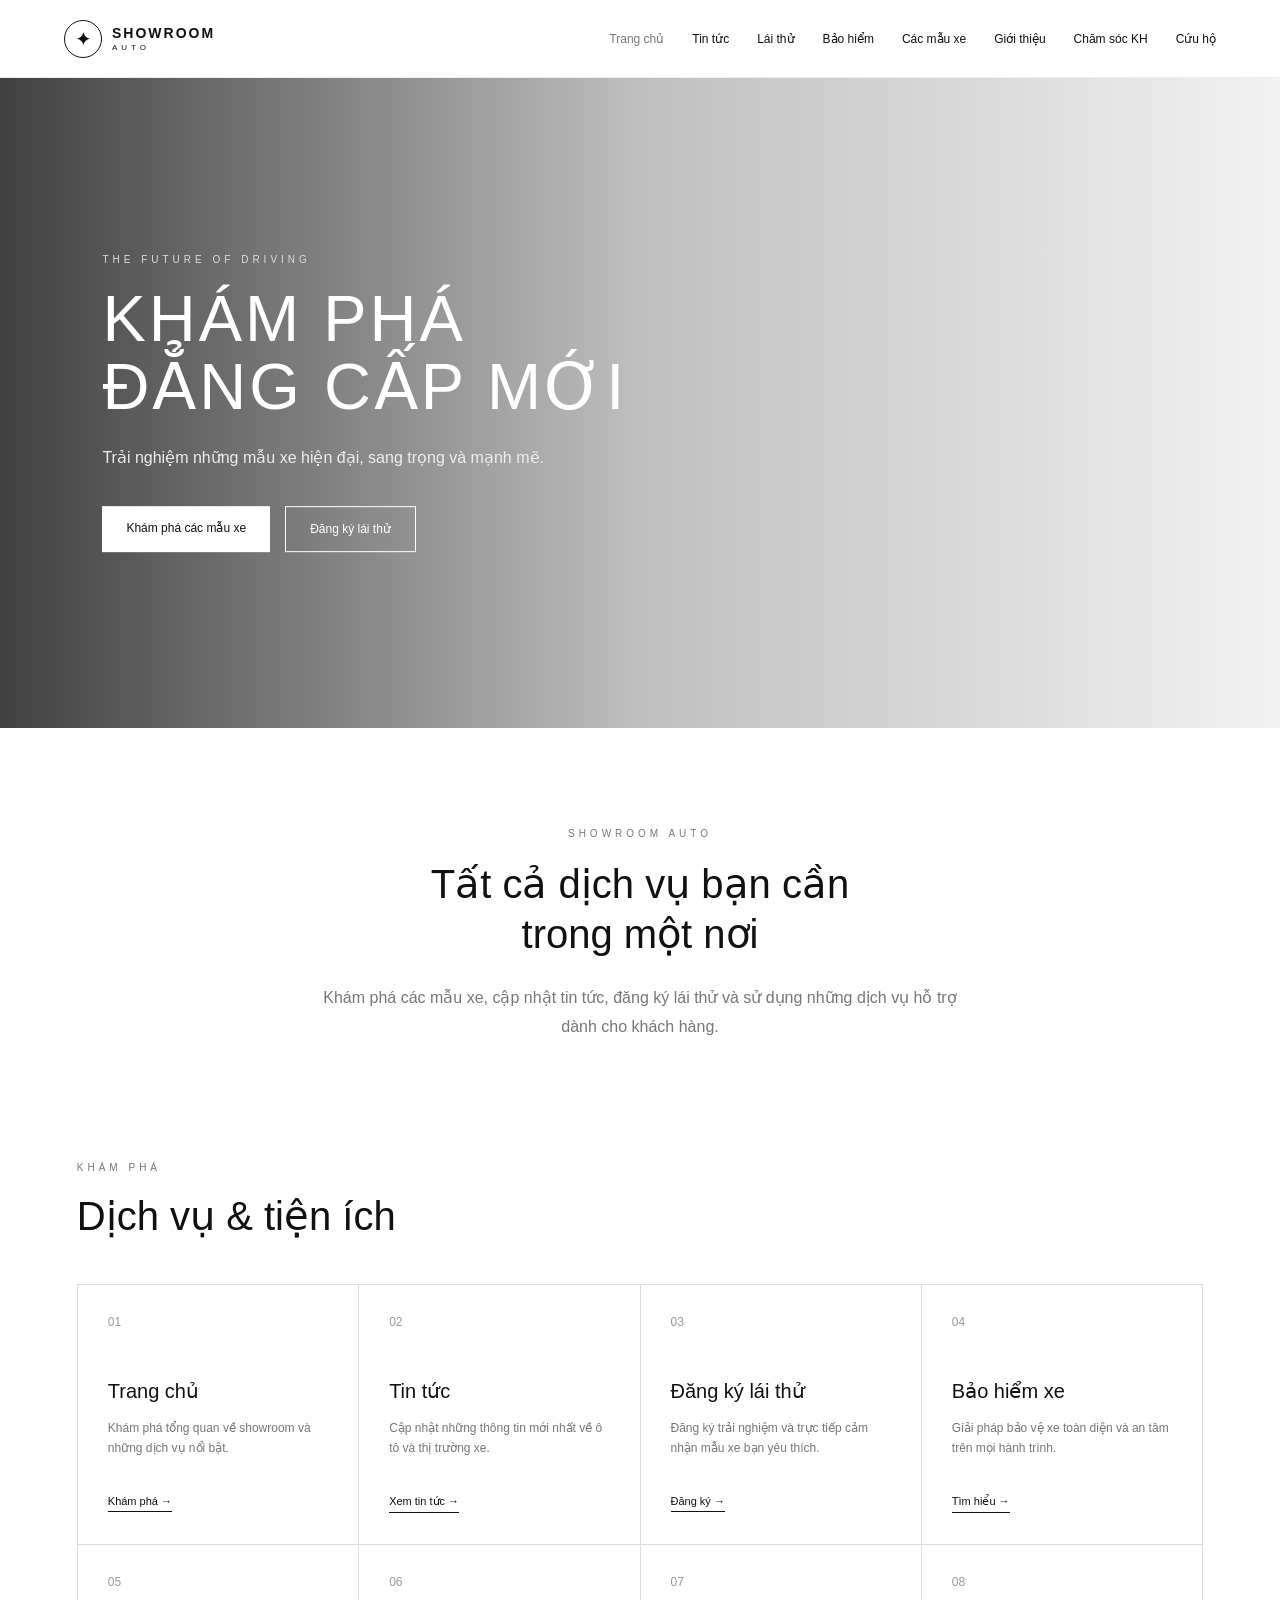
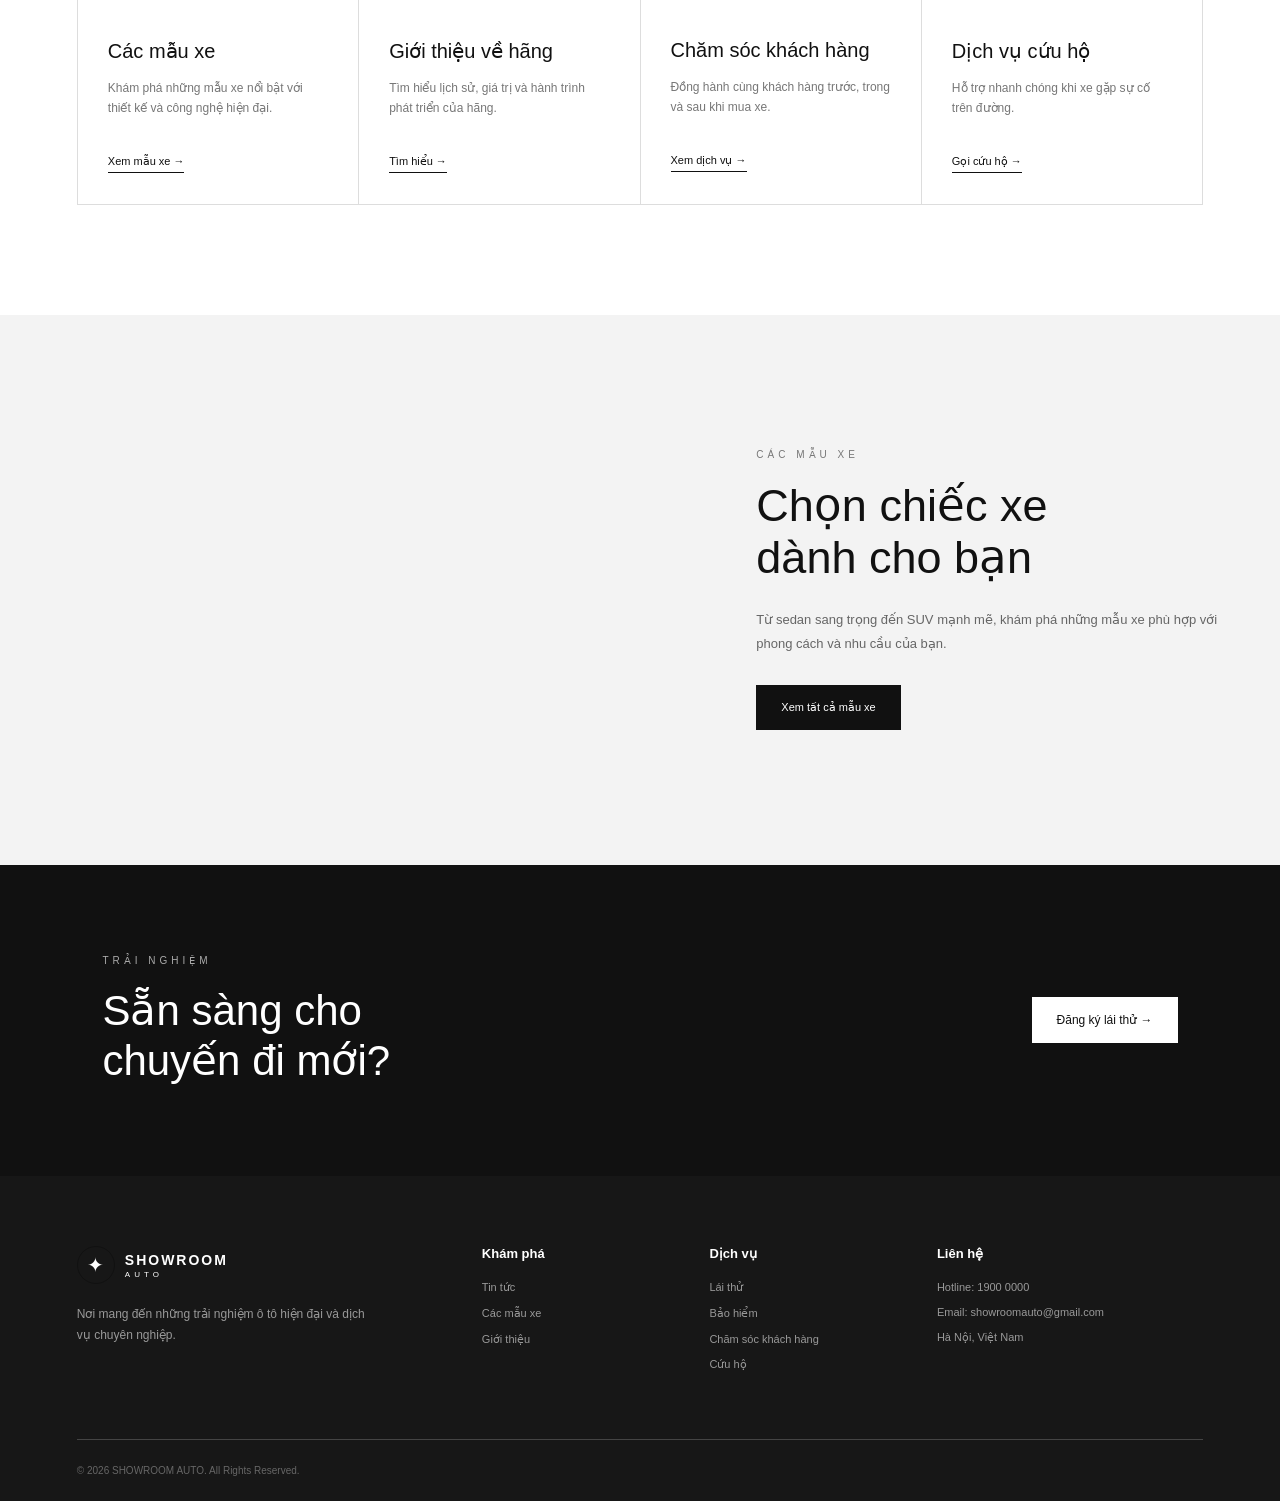
<file: index.html>
<!DOCTYPE html>
<html lang="vi">
<head>
    <meta charset="UTF-8">
    <meta name="viewport" content="width=device-width, initial-scale=1.0">

    <title>Showroom Ô Tô</title>

    <link rel="stylesheet" href="style.css">
</head>

<body>

    <!-- THANH MENU -->
    <header class="header">

        <div class="logo">
            <div class="logo-icon">✦</div>

            <div>
                <strong>SHOWROOM</strong>
                <span>AUTO</span>
            </div>
        </div>

        <nav class="menu">

            <!-- TRANG CHỦ -->
            <a href="trangchu.html" class="active">
                Trang chủ
            </a>

            <!-- TIN TỨC -->
            <a href="tintuc/tin-tuc.html">
                Tin tức
            </a>

            <!-- LÁI THỬ -->
            <a href="datlich/index.html">
                Lái thử
            </a>

            <!-- BẢO HIỂM -->
            <a href="Baohiemxe/baohiemxe.html">
                Bảo hiểm
            </a>

            <!-- CÁC MẪU XE -->
            <a href="Mẫu xe/index.html">
                Các mẫu xe
            </a>

            <!-- GIỚI THIỆU -->
            <a href="mercedes-web/index.html">
                Giới thiệu
            </a>

            <!-- CHĂM SÓC KHÁCH HÀNG -->
            <a href="mercedes-cham-soc-khach-hang/index.html">
                Chăm sóc KH
            </a>

            <!-- CỨU HỘ
                 Hiện chưa có file cứu hộ riêng
            -->
            <a href="suachua/index.html">
                Cứu hộ
            </a>

        </nav>

        <div class="menu-icon">
            ☰
        </div>

    </header>


    <!-- BANNER TRANG CHỦ -->
    <section class="hero">

        <div class="hero-content">

            <p class="subtitle">
                THE FUTURE OF DRIVING
            </p>

            <h1>
                KHÁM PHÁ<br>
                ĐẲNG CẤP MỚI
            </h1>

            <p class="hero-text">
                Trải nghiệm những mẫu xe hiện đại,
                sang trọng và mạnh mẽ.
            </p>

            <div class="hero-buttons">

                <!-- XEM MẪU XE -->
                <a href="Mẫu xe/index.html" class="btn-main">
                    Khám phá các mẫu xe
                </a>

                <!-- ĐĂNG KÝ LÁI THỬ -->
                <a href="datlich/index.html" class="btn-outline">
                    Đăng ký lái thử
                </a>

            </div>

        </div>

    </section>


    <!-- GIỚI THIỆU NGẮN -->
    <section class="intro">

        <p class="label">
            SHOWROOM AUTO
        </p>

        <h2>
            Tất cả dịch vụ bạn cần<br>
            trong một nơi
        </h2>

        <p>
            Khám phá các mẫu xe, cập nhật tin tức,
            đăng ký lái thử và sử dụng những dịch vụ
            hỗ trợ dành cho khách hàng.
        </p>

    </section>


    <!-- 8 MỤC CỦA NHÓM -->
    <section class="services">

        <div class="section-title">

            <div>
                <p class="label">
                    KHÁM PHÁ
                </p>

                <h2>
                    Dịch vụ & tiện ích
                </h2>
            </div>

        </div>


        <div class="service-grid">

            <!-- 1. TRANG CHỦ -->
            <a href="trangchu.html" class="service-card">

                <div class="number">
                    01
                </div>

                <div class="service-content">

                    <h3>
                        Trang chủ
                    </h3>

                    <p>
                        Khám phá tổng quan về showroom
                        và những dịch vụ nổi bật.
                    </p>

                    <span>
                        Khám phá →
                    </span>

                </div>

            </a>


            <!-- 2. TIN TỨC -->
            <a href="tintuc/tin-tuc.html" class="service-card">

                <div class="number">
                    02
                </div>

                <div class="service-content">

                    <h3>
                        Tin tức
                    </h3>

                    <p>
                        Cập nhật những thông tin mới nhất
                        về ô tô và thị trường xe.
                    </p>

                    <span>
                        Xem tin tức →
                    </span>

                </div>

            </a>


            <!-- 3. ĐĂNG KÝ LÁI THỬ -->
            <a href="datlich/index.html" class="service-card">

                <div class="number">
                    03
                </div>

                <div class="service-content">

                    <h3>
                        Đăng ký lái thử
                    </h3>

                    <p>
                        Đăng ký trải nghiệm và trực tiếp
                        cảm nhận mẫu xe bạn yêu thích.
                    </p>

                    <span>
                        Đăng ký →
                    </span>

                </div>

            </a>


            <!-- 4. BẢO HIỂM XE -->
            <a href="Baohiemxe/baohiemxe.html" class="service-card">

                <div class="number">
                    04
                </div>

                <div class="service-content">

                    <h3>
                        Bảo hiểm xe
                    </h3>

                    <p>
                        Giải pháp bảo vệ xe toàn diện
                        và an tâm trên mọi hành trình.
                    </p>

                    <span>
                        Tìm hiểu →
                    </span>

                </div>

            </a>


            <!-- 5. CÁC MẪU XE -->
            <a href="Mẫu xe/index.html" class="service-card">

                <div class="number">
                    05
                </div>

                <div class="service-content">

                    <h3>
                        Các mẫu xe
                    </h3>

                    <p>
                        Khám phá những mẫu xe nổi bật
                        với thiết kế và công nghệ hiện đại.
                    </p>

                    <span>
                        Xem mẫu xe →
                    </span>

                </div>

            </a>


            <!-- 6. GIỚI THIỆU -->
            <a href="mercedes-web/index.html" class="service-card">

                <div class="number">
                    06
                </div>

                <div class="service-content">

                    <h3>
                        Giới thiệu về hãng
                    </h3>

                    <p>
                        Tìm hiểu lịch sử, giá trị và
                        hành trình phát triển của hãng.
                    </p>

                    <span>
                        Tìm hiểu →
                    </span>

                </div>

            </a>


            <!-- 7. CHĂM SÓC KHÁCH HÀNG -->
            <a href="mercedes-cham-soc-khach-hang/index.html"
               class="service-card">

                <div class="number">
                    07
                </div>

                <div class="service-content">

                    <h3>
                        Chăm sóc khách hàng
                    </h3>

                    <p>
                        Đồng hành cùng khách hàng
                        trước, trong và sau khi mua xe.
                    </p>

                    <span>
                        Xem dịch vụ →
                    </span>

                </div>

            </a>


            <!-- 8. CỨU HỘ -->
            <a href="suachua/index.html" class="service-card">

                <div class="number">
                    08
                </div>

                <div class="service-content">

                    <h3>
                        Dịch vụ cứu hộ
                    </h3>

                    <p>
                        Hỗ trợ nhanh chóng khi xe gặp
                        sự cố trên đường.
                    </p>

                    <span>
                        Gọi cứu hộ →
                    </span>

                </div>

            </a>

        </div>

    </section>


    <!-- KHU VỰC MẪU XE NỔI BẬT -->
    <section class="featured">

        <div class="featured-image"></div>

        <div class="featured-content">

            <p class="label">
                CÁC MẪU XE
            </p>

            <h2>
                Chọn chiếc xe<br>
                dành cho bạn
            </h2>

            <p>
                Từ sedan sang trọng đến SUV mạnh mẽ,
                khám phá những mẫu xe phù hợp với
                phong cách và nhu cầu của bạn.
            </p>

            <a href="Mẫu xe/index.html" class="dark-btn">
                Xem tất cả mẫu xe
            </a>

        </div>

    </section>


    <!-- KHU VỰC ĐĂNG KÝ -->
    <section class="test-drive">

        <div>

            <p class="label">
                TRẢI NGHIỆM
            </p>

            <h2>
                Sẵn sàng cho<br>
                chuyến đi mới?
            </h2>

        </div>

        <a href="datlich/index.html" class="white-btn">
            Đăng ký lái thử →
        </a>

    </section>


    <!-- FOOTER -->
    <footer>

        <div class="footer-top">

            <div class="footer-brand">

                <div class="logo footer-logo">

                    <div class="logo-icon">
                        ✦
                    </div>

                    <div>
                        <strong>SHOWROOM</strong>
                        <span>AUTO</span>
                    </div>

                </div>

                <p>
                    Nơi mang đến những trải nghiệm
                    ô tô hiện đại và dịch vụ chuyên nghiệp.
                </p>

            </div>


            <!-- FOOTER: KHÁM PHÁ -->
            <div class="footer-column">

                <h4>
                    Khám phá
                </h4>

                <a href="tintuc/tin-tuc.html">
                    Tin tức
                </a>

                <a href="Mẫu xe/index.html">
                    Các mẫu xe
                </a>

                <a href="mercedes-web/index.html">
                    Giới thiệu
                </a>

            </div>


            <!-- FOOTER: DỊCH VỤ -->
            <div class="footer-column">

                <h4>
                    Dịch vụ
                </h4>

                <a href="datlich/index.html">
                    Lái thử
                </a>

                <a href="Baohiemxe/baohiemxe.html">
                    Bảo hiểm
                </a>

                <a href="mercedes-cham-soc-khach-hang/index.html">
                    Chăm sóc khách hàng
                </a>

                <a href="suachua/index.html">
                    Cứu hộ
                </a>

            </div>


            <!-- LIÊN HỆ -->
            <div class="footer-column">

                <h4>
                    Liên hệ
                </h4>

                <p>
                    Hotline: 1900 0000
                </p>

                <p>
                    Email: showroomauto@gmail.com
                </p>

                <p>
                    Hà Nội, Việt Nam
                </p>

            </div>

        </div>


        <div class="copyright">

            © 2026 SHOWROOM AUTO.
            All Rights Reserved.

        </div>

    </footer>

</body>
</html>
</file>
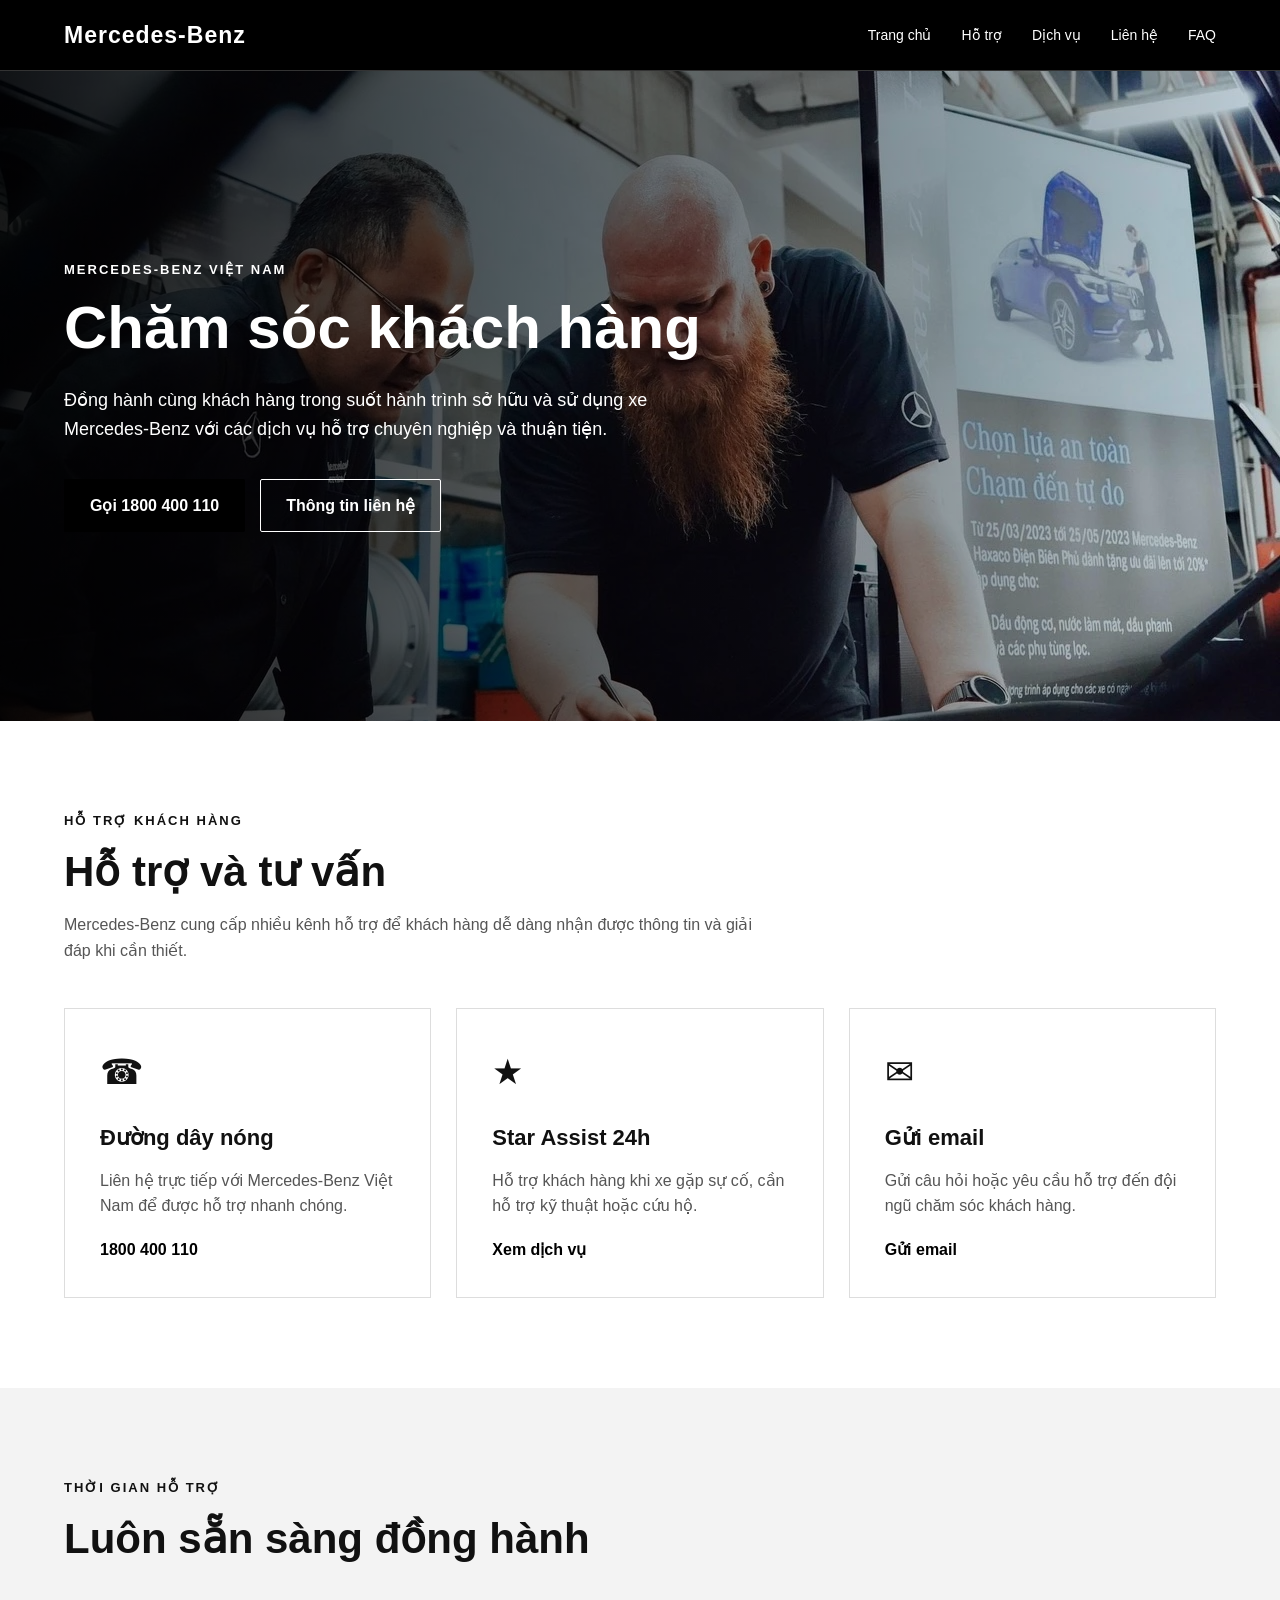
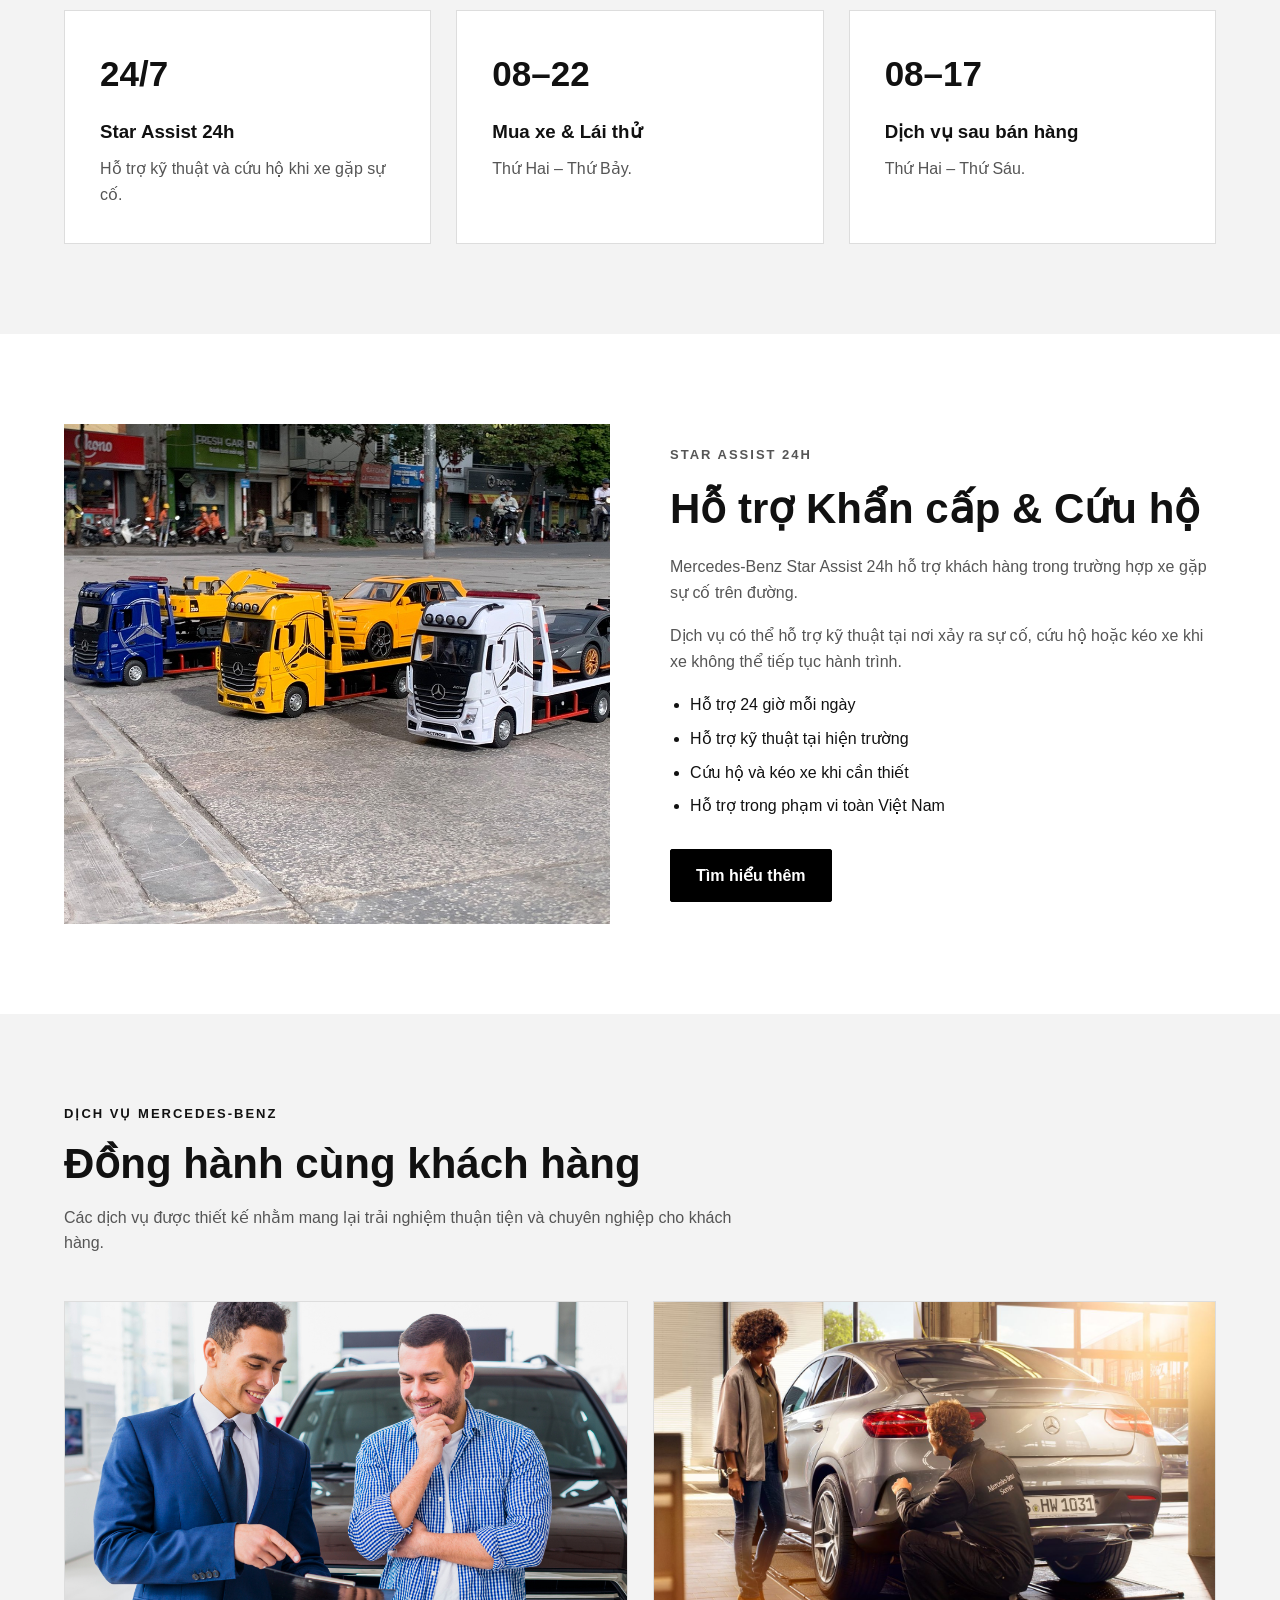
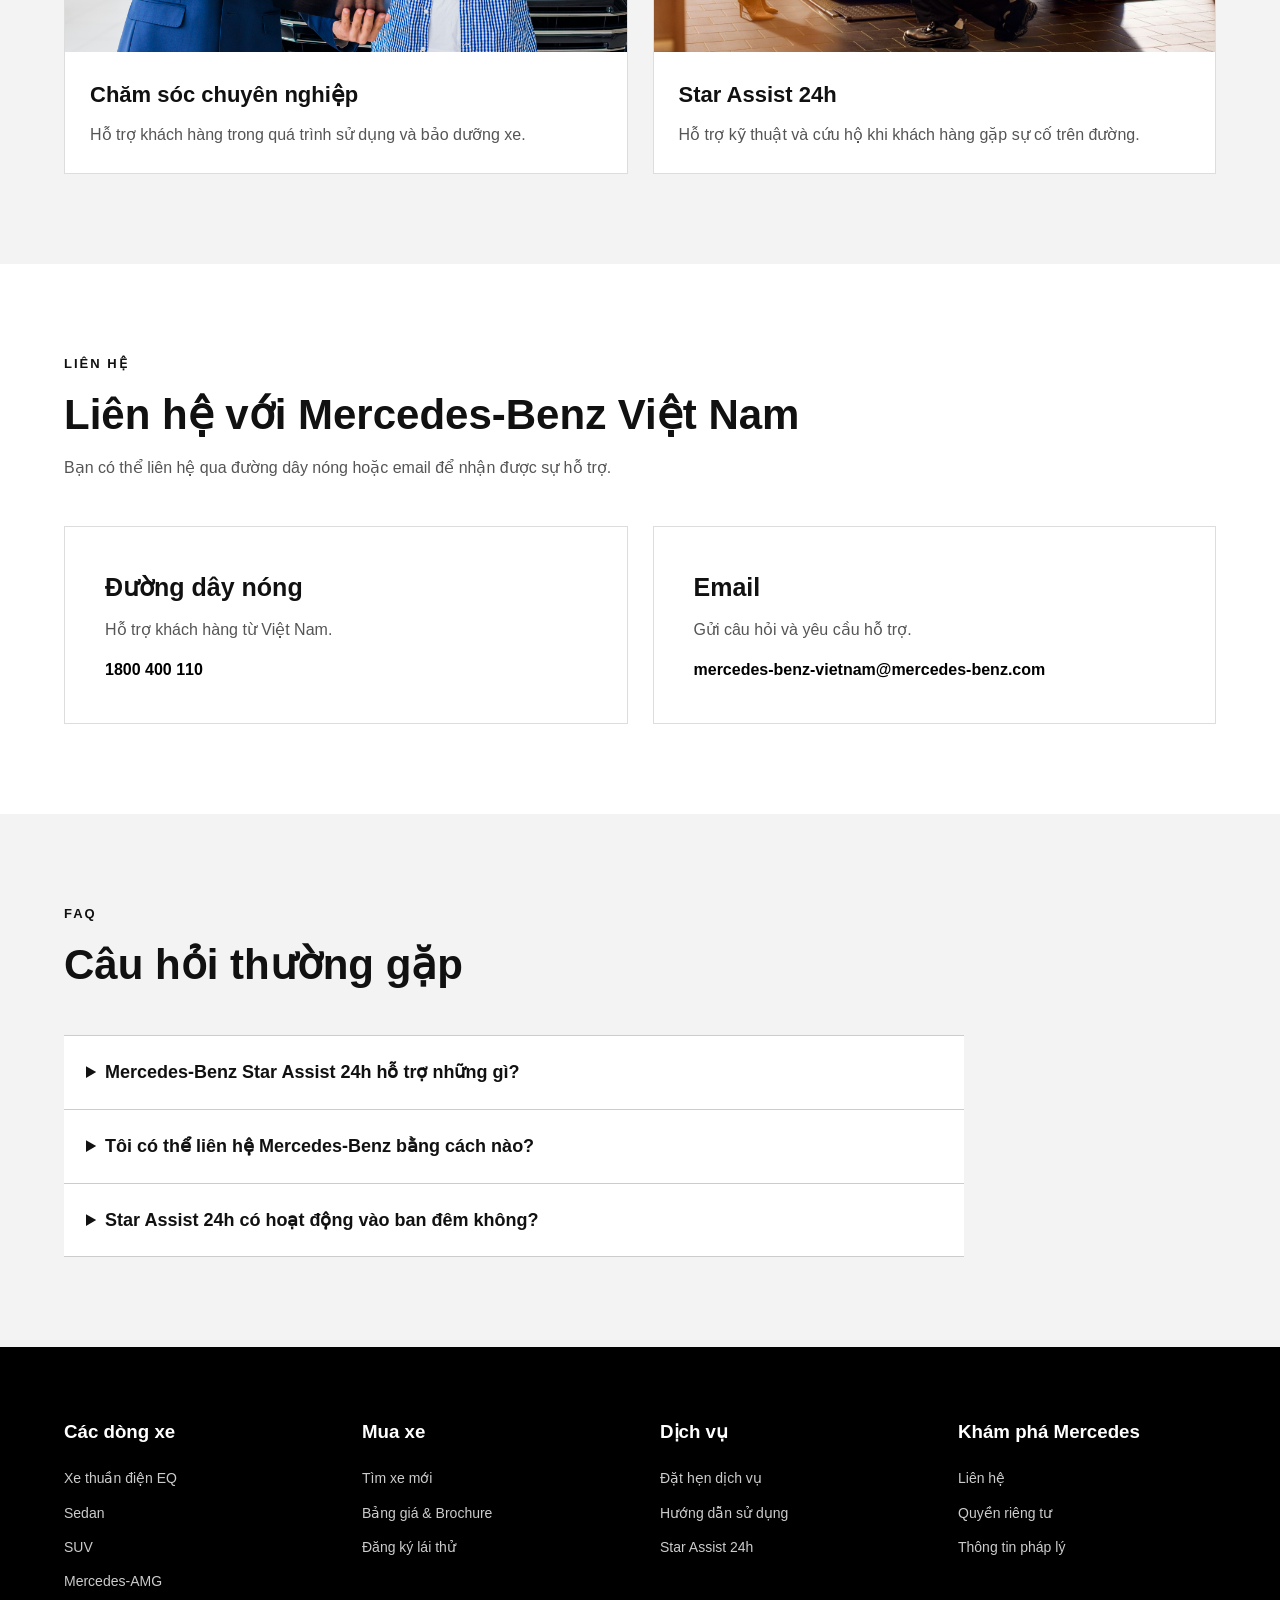
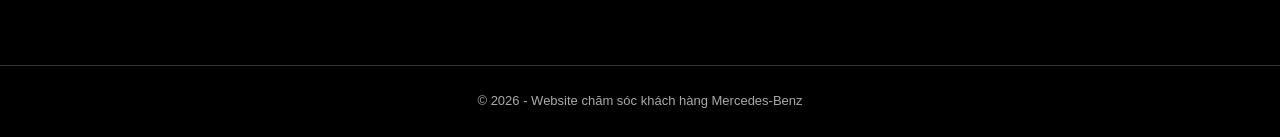
<file: mercedes-cham-soc-khach-hang/index.html>
<!DOCTYPE html>
<html lang="vi">
<head>
    <meta charset="UTF-8">
    <meta name="viewport" content="width=device-width, initial-scale=1.0">
    <title>Chăm sóc khách hàng | Mercedes-Benz Việt Nam</title>
    <link rel="stylesheet" href="style.css">
</head>

<body>

<header class="header">
    <div class="container nav-wrap">

        <a href="#trang-chu" class="brand">
            Mercedes-Benz
        </a>

        <nav class="nav">
            <a href="#trang-chu">Trang chủ</a>
            <a href="#ho-tro">Hỗ trợ</a>
            <a href="#dich-vu">Dịch vụ</a>
            <a href="#lien-he">Liên hệ</a>
            <a href="#faq">FAQ</a>
        </nav>

    </div>
</header>


<main>

<section id="trang-chu" class="hero">

    <div class="hero-overlay"></div>

    <div class="container hero-content">

        <p class="eyebrow">
            MERCEDES-BENZ VIỆT NAM
        </p>

        <h1>
            Chăm sóc khách hàng
        </h1>

        <p class="hero-text">
            Đồng hành cùng khách hàng trong suốt hành trình sở hữu
            và sử dụng xe Mercedes-Benz với các dịch vụ hỗ trợ
            chuyên nghiệp và thuận tiện.
        </p>

        <div class="hero-buttons">

            <a href="tel:1800400110" class="btn btn-primary">
                Gọi 1800 400 110
            </a>

            <a href="#lien-he" class="btn btn-outline">
                Thông tin liên hệ
            </a>

        </div>

    </div>

</section>


<section id="ho-tro" class="section">

    <div class="container">

        <div class="section-title">

            <p class="eyebrow">
                HỖ TRỢ KHÁCH HÀNG
            </p>

            <h2>
                Hỗ trợ và tư vấn
            </h2>

            <p>
                Mercedes-Benz cung cấp nhiều kênh hỗ trợ để khách hàng
                dễ dàng nhận được thông tin và giải đáp khi cần thiết.
            </p>

        </div>


        <div class="support-grid">

            <div class="support-card">

                <div class="support-icon">
                    ☎
                </div>

                <h3>
                    Đường dây nóng
                </h3>

                <p>
                    Liên hệ trực tiếp với Mercedes-Benz Việt Nam
                    để được hỗ trợ nhanh chóng.
                </p>

                <a href="tel:1800400110">
                    1800 400 110
                </a>

            </div>


            <div class="support-card">

                <div class="support-icon">
                    ★
                </div>

                <h3>
                    Star Assist 24h
                </h3>

                <p>
                    Hỗ trợ khách hàng khi xe gặp sự cố,
                    cần hỗ trợ kỹ thuật hoặc cứu hộ.
                </p>

                <a href="#dich-vu">
                    Xem dịch vụ
                </a>

            </div>


            <div class="support-card">

                <div class="support-icon">
                    ✉
                </div>

                <h3>
                    Gửi email
                </h3>

                <p>
                    Gửi câu hỏi hoặc yêu cầu hỗ trợ
                    đến đội ngũ chăm sóc khách hàng.
                </p>

                <a href="mailto:mercedes-benz-vietnam@mercedes-benz.com">
                    Gửi email
                </a>

            </div>

        </div>

    </div>

</section>


<section class="section section-gray">

    <div class="container">

        <div class="section-title">

            <p class="eyebrow">
                THỜI GIAN HỖ TRỢ
            </p>

            <h2>
                Luôn sẵn sàng đồng hành
            </h2>

        </div>


        <div class="schedule">

            <div class="schedule-item">

                <span class="schedule-number">
                    24/7
                </span>

                <h3>
                    Star Assist 24h
                </h3>

                <p>
                    Hỗ trợ kỹ thuật và cứu hộ khi xe gặp sự cố.
                </p>

            </div>


            <div class="schedule-item">

                <span class="schedule-number">
                    08–22
                </span>

                <h3>
                    Mua xe & Lái thử
                </h3>

                <p>
                    Thứ Hai – Thứ Bảy.
                </p>

            </div>


            <div class="schedule-item">

                <span class="schedule-number">
                    08–17
                </span>

                <h3>
                    Dịch vụ sau bán hàng
                </h3>

                <p>
                    Thứ Hai – Thứ Sáu.
                </p>

            </div>

        </div>

    </div>

</section>


<section id="dich-vu" class="section">

    <div class="container service-grid">

        <div class="service-image">

            <img
                src="images/xe-cuu-ho.jpg"
                alt="Mercedes-Benz Star Assist hỗ trợ khách hàng"
            >

        </div>


        <div class="service-content">

            <p class="eyebrow">
                STAR ASSIST 24H
            </p>

            <h2>
                Hỗ trợ Khẩn cấp & Cứu hộ
            </h2>

            <p>
                Mercedes-Benz Star Assist 24h hỗ trợ khách hàng
                trong trường hợp xe gặp sự cố trên đường.
            </p>

            <p>
                Dịch vụ có thể hỗ trợ kỹ thuật tại nơi xảy ra sự cố,
                cứu hộ hoặc kéo xe khi xe không thể tiếp tục hành trình.
            </p>

            <ul>
                <li>Hỗ trợ 24 giờ mỗi ngày</li>
                <li>Hỗ trợ kỹ thuật tại hiện trường</li>
                <li>Cứu hộ và kéo xe khi cần thiết</li>
                <li>Hỗ trợ trong phạm vi toàn Việt Nam</li>
            </ul>

            <a
                href="https://www.mercedes-benz.com.vn/vi/passengercars/services/breakdown-damage.html"
                target="_blank"
                class="btn btn-primary"
            >
                Tìm hiểu thêm
            </a>

        </div>

    </div>

</section>


<section class="section gallery-section">

    <div class="container">

        <div class="section-title">

            <p class="eyebrow">
                DỊCH VỤ MERCEDES-BENZ
            </p>

            <h2>
                Đồng hành cùng khách hàng
            </h2>

            <p>
                Các dịch vụ được thiết kế nhằm mang lại trải nghiệm
                thuận tiện và chuyên nghiệp cho khách hàng.
            </p>

        </div>


        <div class="gallery">

            <div class="gallery-item">

                <img
                    src="images/customer-service.jpg"
                    alt="Chăm sóc khách hàng Mercedes-Benz"
                >

                <div class="gallery-content">

                    <h3>
                        Chăm sóc chuyên nghiệp
                    </h3>

                    <p>
                        Hỗ trợ khách hàng trong quá trình sử dụng
                        và bảo dưỡng xe.
                    </p>

                </div>

            </div>


            <div class="gallery-item">

                <img
                    src="images/star-assist.jpg"
                    alt="Mercedes-Benz Star Assist 24h"
                >

                <div class="gallery-content">

                    <h3>
                        Star Assist 24h
                    </h3>

                    <p>
                        Hỗ trợ kỹ thuật và cứu hộ khi khách hàng
                        gặp sự cố trên đường.
                    </p>

                </div>

            </div>

        </div>

    </div>

</section>


<section id="lien-he" class="section contact-section">

    <div class="container">

        <div class="section-title">

            <p class="eyebrow">
                LIÊN HỆ
            </p>

            <h2>
                Liên hệ với Mercedes-Benz Việt Nam
            </h2>

            <p>
                Bạn có thể liên hệ qua đường dây nóng hoặc email
                để nhận được sự hỗ trợ.
            </p>

        </div>


        <div class="contact-grid">

            <div class="contact-box">

                <h3>
                    Đường dây nóng
                </h3>

                <p>
                    Hỗ trợ khách hàng từ Việt Nam.
                </p>

                <a href="tel:1800400110">
                    1800 400 110
                </a>

            </div>


            <div class="contact-box">

                <h3>
                    Email
                </h3>

                <p>
                    Gửi câu hỏi và yêu cầu hỗ trợ.
                </p>

                <a href="mailto:mercedes-benz-vietnam@mercedes-benz.com">
                    mercedes-benz-vietnam@mercedes-benz.com
                </a>

            </div>

        </div>

    </div>

</section>


<section id="faq" class="section section-gray">

    <div class="container">

        <div class="section-title">

            <p class="eyebrow">
                FAQ
            </p>

            <h2>
                Câu hỏi thường gặp
            </h2>

        </div>


        <div class="faq">

            <details>
                <summary>
                    Mercedes-Benz Star Assist 24h hỗ trợ những gì?
                </summary>

                <p>
                    Dịch vụ hỗ trợ kỹ thuật, cứu hộ và kéo xe
                    trong trường hợp xe gặp sự cố và không thể
                    tiếp tục hành trình.
                </p>

            </details>


            <details>
                <summary>
                    Tôi có thể liên hệ Mercedes-Benz bằng cách nào?
                </summary>

                <p>
                    Khách hàng có thể liên hệ qua đường dây nóng
                    1800 400 110 hoặc gửi email đến Mercedes-Benz Việt Nam.
                </p>

            </details>


            <details>
                <summary>
                    Star Assist 24h có hoạt động vào ban đêm không?
                </summary>

                <p>
                    Có. Dịch vụ Star Assist 24h hoạt động 24 giờ.
                </p>

            </details>

        </div>

    </div>

</section>

</main>


<footer class="footer">

    <div class="container footer-grid">

        <div>

            <h3>
                Các dòng xe
            </h3>

            <a href="#">Xe thuần điện EQ</a>
            <a href="#">Sedan</a>
            <a href="#">SUV</a>
            <a href="#">Mercedes-AMG</a>

        </div>


        <div>

            <h3>
                Mua xe
            </h3>

            <a href="#">Tìm xe mới</a>
            <a href="#">Bảng giá & Brochure</a>
            <a href="#">Đăng ký lái thử</a>

        </div>


        <div>

            <h3>
                Dịch vụ
            </h3>

            <a href="#">Đặt hẹn dịch vụ</a>
            <a href="#">Hướng dẫn sử dụng</a>
            <a href="#">Star Assist 24h</a>

        </div>


        <div>

            <h3>
                Khám phá Mercedes
            </h3>

            <a href="#">Liên hệ</a>
            <a href="#">Quyền riêng tư</a>
            <a href="#">Thông tin pháp lý</a>

        </div>

    </div>


    <div class="footer-bottom">

        <p>
            © 2026 - Website chăm sóc khách hàng Mercedes-Benz
        </p>

    </div>

</footer>

</body>
</html>
</file>
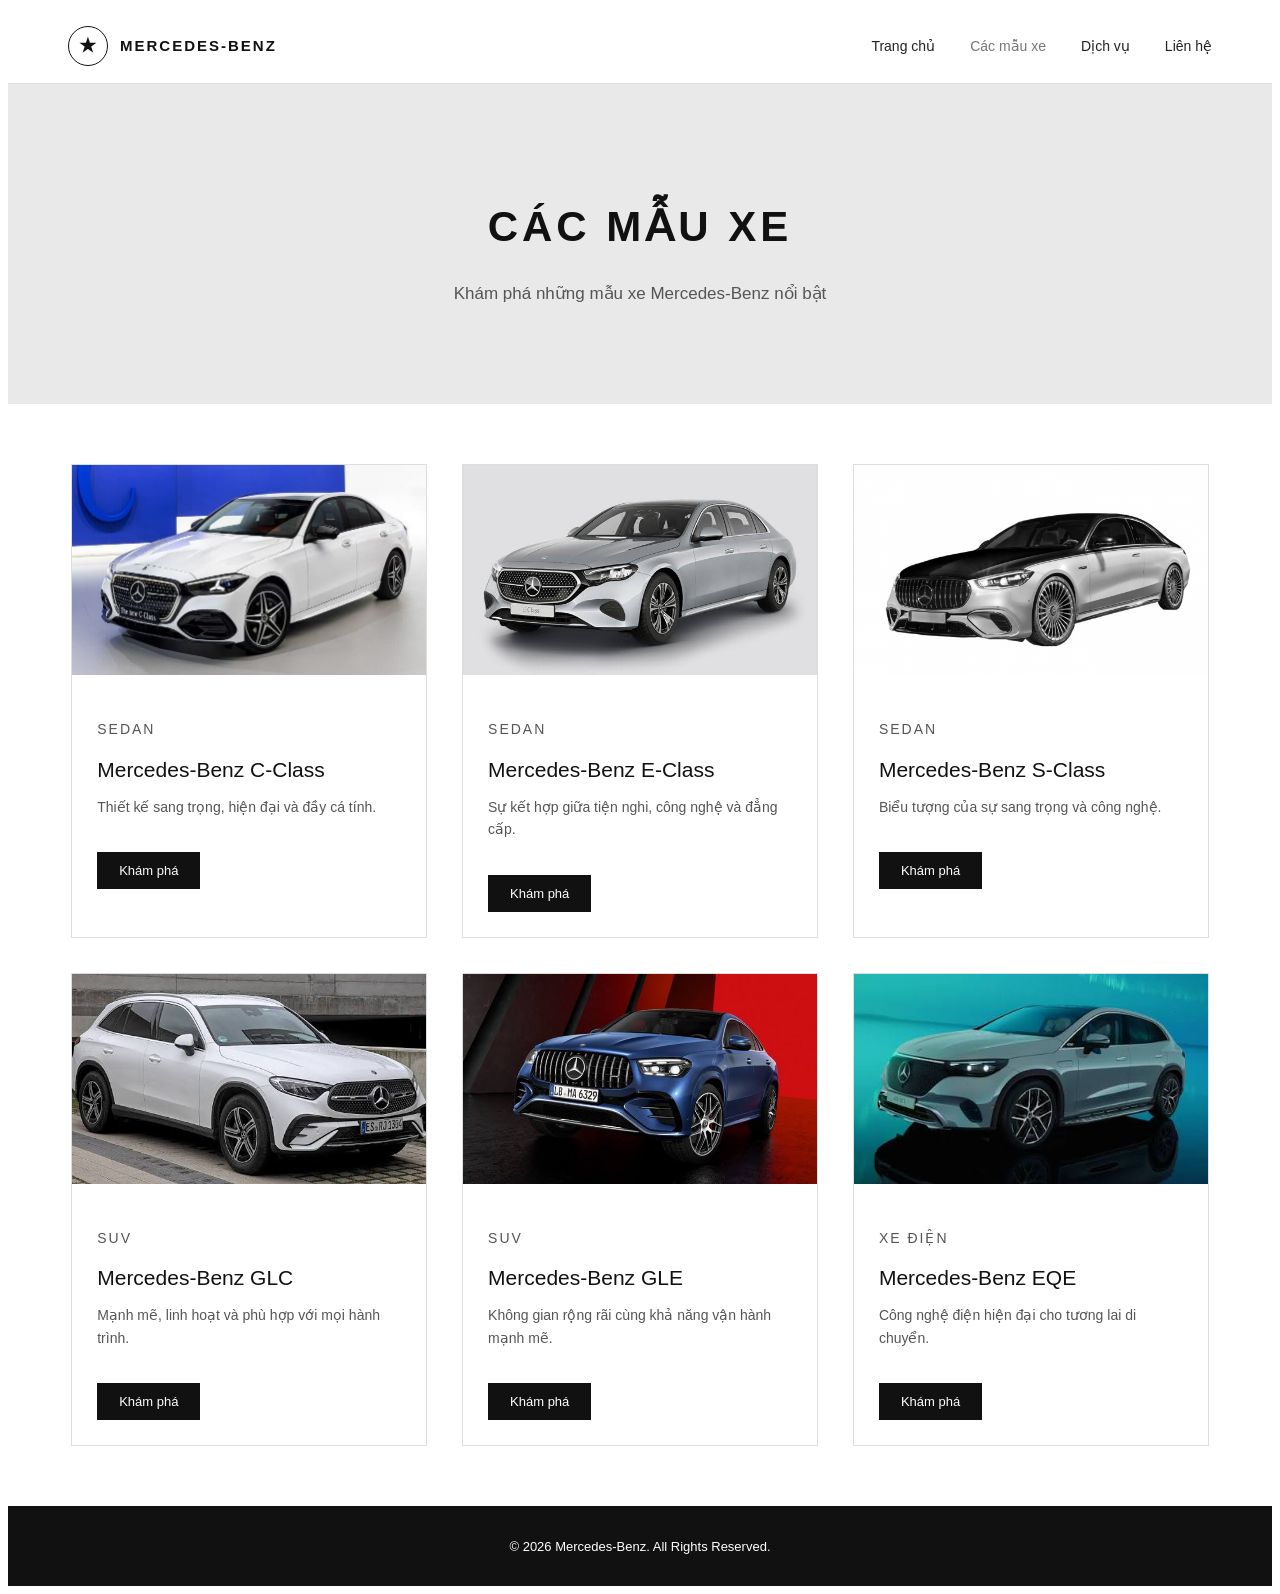
<file: Mẫu xe/index.html>
<!DOCTYPE html>
<html lang="vi">
<head>
    <meta charset="UTF-8">
    <meta name="viewport" content="width=device-width, initial-scale=1.0">
    <title>Các mẫu xe Mercedes-Benz</title>
    <link rel="stylesheet" href="style.css">
</head>

<body>

    <header>
        <div class="logo">
            <div class="star">★</div>
            <span>MERCEDES-BENZ</span>
        </div>

        <nav>
            <a href="#">Trang chủ</a>
            <a href="#" class="active">Các mẫu xe</a>
            <a href="#">Dịch vụ</a>
            <a href="#">Liên hệ</a>
        </nav>
    </header>

    <section class="banner">
        <h1>CÁC MẪU XE</h1>
        <p>Khám phá những mẫu xe Mercedes-Benz nổi bật</p>
    </section>

    <section class="cars">

        <div class="car-card">
            <img src="file ảnh/Mercedes-Benz C-Class.jpg" alt="Mercedes-Benz C-Class">
            <div class="car-info">
                <p class="type">SEDAN</p>
                <h2>Mercedes-Benz C-Class</h2>
                <p>Thiết kế sang trọng, hiện đại và đầy cá tính.</p>
                <a href="#">Khám phá</a>
            </div>
        </div>

        <div class="car-card">
            <img src="file ảnh/Mercedes-Benz E-Class.jpg" alt="Mercedes-Benz E-Class">
            <div class="car-info">
                <p class="type">SEDAN</p>
                <h2>Mercedes-Benz E-Class</h2>
                <p>Sự kết hợp giữa tiện nghi, công nghệ và đẳng cấp.</p>
                <a href="#">Khám phá</a>
            </div>
        </div>

        <div class="car-card">
            <img src="file ảnh/Mercedes-Benz S-Class.jpg" alt="Mercedes-Benz S-Class">
            <div class="car-info">
                <p class="type">SEDAN</p>
                <h2>Mercedes-Benz S-Class</h2>
                <p>Biểu tượng của sự sang trọng và công nghệ.</p>
                <a href="#">Khám phá</a>
            </div>
        </div>

        <div class="car-card">
            <img src="file ảnh/Mercedes-Benz GLC.jpg" alt="Mercedes-Benz GLC">
            <div class="car-info">
                <p class="type">SUV</p>
                <h2>Mercedes-Benz GLC</h2>
                <p>Mạnh mẽ, linh hoạt và phù hợp với mọi hành trình.</p>
                <a href="#">Khám phá</a>
            </div>
        </div>

        <div class="car-card">
            <img src="file ảnh/Mercedes-Benz GLE.jpg" alt="Mercedes-Benz GLE">
            <div class="car-info">
                <p class="type">SUV</p>
                <h2>Mercedes-Benz GLE</h2>
                <p>Không gian rộng rãi cùng khả năng vận hành mạnh mẽ.</p>
                <a href="#">Khám phá</a>
            </div>
        </div>

        <div class="car-card">
            <img src="file ảnh/Mercedes-Benz EQE.jpg" alt="Mercedes-Benz EQE">
            <div class="car-info">
                <p class="type">XE ĐIỆN</p>
                <h2>Mercedes-Benz EQE</h2>
                <p>Công nghệ điện hiện đại cho tương lai di chuyển.</p>
                <a href="#">Khám phá</a>
            </div>
        </div>

    </section>

    <footer>
        <p>© 2026 Mercedes-Benz. All Rights Reserved.</p>
    </footer>

</body>
</html>
</file>
<file: style.css>
* {
    margin: 0;
    padding: 0;
    box-sizing: border-box;
}

html {
    scroll-behavior: smooth;
}

body {
    font-family: Arial, Helvetica, sans-serif;
    color: #111;
    background: #fff;
}

a {
    text-decoration: none;
    color: inherit;
}


/* ================= HEADER ================= */

.header {
    height: 78px;
    padding: 0 5%;

    display: flex;
    align-items: center;
    justify-content: space-between;

    background: #fff;

    position: sticky;
    top: 0;
    z-index: 1000;

    border-bottom: 1px solid #eee;
}

.logo {
    display: flex;
    align-items: center;
    gap: 10px;
}

.logo-icon {
    width: 38px;
    height: 38px;

    border: 1px solid #111;
    border-radius: 50%;

    display: flex;
    align-items: center;
    justify-content: center;

    font-size: 20px;
}

.logo strong {
    display: block;
    font-size: 14px;
    letter-spacing: 2px;
}

.logo span {
    display: block;
    font-size: 8px;
    letter-spacing: 4px;
    margin-top: 2px;
}

.menu {
    display: flex;
    gap: 28px;
    align-items: center;
}

.menu a {
    font-size: 12px;
    padding: 30px 0;
    transition: .3s;
}

.menu a:hover,
.menu .active {
    color: #777;
}

.menu-icon {
    display: none;
    font-size: 22px;
}


/* ================= HERO ================= */

.hero {
    height: 650px;

    position: relative;

    background:
        linear-gradient(
            90deg,
            rgba(0,0,0,.75),
            rgba(0,0,0,.25),
            rgba(0,0,0,.05)
        ),
        url("https://images.unsplash.com/photo-1503376780353-7e6692767b70?auto=format&fit=crop&w=2000&q=85");

    background-size: cover;
    background-position: center;
}

.hero-content {
    position: absolute;

    left: 8%;
    top: 50%;

    transform: translateY(-50%);

    color: #fff;

    max-width: 600px;
}

.subtitle,
.label {
    font-size: 10px;
    letter-spacing: 4px;
    color: #777;
    margin-bottom: 20px;
}

.hero .subtitle {
    color: #ddd;
}

.hero h1 {
    font-size: 65px;
    font-weight: 300;
    line-height: 1.05;
    letter-spacing: 3px;
}

.hero-text {
    margin-top: 22px;

    font-size: 16px;
    line-height: 1.7;

    color: #eee;
}

.hero-buttons {
    display: flex;
    gap: 15px;

    margin-top: 35px;
}

.btn-main,
.btn-outline {
    padding: 15px 24px;
    font-size: 12px;
    transition: .3s;
}

.btn-main {
    background: #fff;
    color: #111;
}

.btn-main:hover {
    background: #ddd;
}

.btn-outline {
    border: 1px solid #fff;
    color: #fff;
}

.btn-outline:hover {
    background: #fff;
    color: #111;
}


/* ================= INTRO ================= */

.intro {
    text-align: center;

    padding: 100px 20px 80px;
}

.intro h2 {
    font-size: 40px;
    font-weight: 300;
    line-height: 1.25;
}

.intro > p:last-child {
    max-width: 650px;

    margin: 25px auto 0;

    color: #777;

    line-height: 1.8;
}


/* ================= SERVICES ================= */

.services {
    padding: 40px 6% 110px;
}

.section-title {
    margin-bottom: 45px;
}

.section-title h2 {
    font-size: 40px;
    font-weight: 300;
}

.service-grid {
    display: grid;

    grid-template-columns: repeat(4, 1fr);

    border-top: 1px solid #ddd;
    border-left: 1px solid #ddd;
}

.service-card {
    min-height: 260px;

    padding: 30px;

    border-right: 1px solid #ddd;
    border-bottom: 1px solid #ddd;

    transition: .3s;
}

.service-card:hover {
    background: #f4f4f4;
}

.number {
    font-size: 12px;
    color: #999;
}

.service-content {
    margin-top: 50px;
}

.service-content h3 {
    font-size: 20px;
    font-weight: 400;

    margin-bottom: 15px;
}

.service-content p {
    color: #777;

    font-size: 12px;
    line-height: 1.7;

    min-height: 55px;
}

.service-content span {
    display: inline-block;

    margin-top: 22px;

    font-size: 11px;

    border-bottom: 1px solid #111;

    padding-bottom: 4px;
}


/* ================= FEATURED ================= */

.featured {
    min-height: 550px;

    display: grid;

    grid-template-columns: 1.2fr 1fr;

    background: #f3f3f3;
}

.featured-image {
    background:
        url("https://images.unsplash.com/photo-1553440569-bcc63803a83d?auto=format&fit=crop&w=1600&q=85");

    background-size: cover;
    background-position: center;
}

.featured-content {
    padding: 80px 10%;

    display: flex;
    flex-direction: column;
    justify-content: center;
}

.featured-content h2 {
    font-size: 45px;
    font-weight: 300;
    line-height: 1.15;

    margin-bottom: 25px;
}

.featured-content p:not(.label) {
    color: #666;
    line-height: 1.8;
    font-size: 13px;
}

.dark-btn {
    display: inline-block;

    width: fit-content;

    margin-top: 30px;

    background: #111;
    color: #fff;

    padding: 16px 25px;

    font-size: 11px;
}

.dark-btn:hover {
    background: #333;
}


/* ================= TEST DRIVE ================= */

.test-drive {
    padding: 90px 8%;

    background: #111;

    color: #fff;

    display: flex;
    justify-content: space-between;
    align-items: center;
}

.test-drive .label {
    color: #aaa;
}

.test-drive h2 {
    font-size: 42px;
    font-weight: 300;
    line-height: 1.2;
}

.white-btn {
    background: #fff;
    color: #111;

    padding: 16px 25px;

    font-size: 12px;
}

.white-btn:hover {
    background: #ddd;
}


/* ================= FOOTER ================= */

footer {
    background: #171717;
    color: #fff;

    padding: 70px 6% 25px;
}

.footer-top {
    display: grid;

    grid-template-columns: 2fr 1fr 1fr 1.5fr;

    gap: 50px;

    padding-bottom: 55px;

    border-bottom: 1px solid #444;
}

.footer-brand p {
    color: #999;

    font-size: 12px;
    line-height: 1.7;

    max-width: 300px;

    margin-top: 20px;
}

.footer-column h4 {
    font-size: 13px;

    margin-bottom: 20px;
}

.footer-column a,
.footer-column p {
    display: block;

    color: #999;

    font-size: 11px;

    margin-bottom: 13px;
}

.footer-column a:hover {
    color: #fff;
}

.copyright {
    color: #666;

    font-size: 10px;

    padding-top: 25px;
}


/* ================= RESPONSIVE ================= */

@media (max-width: 1100px) {

    .menu {
        gap: 15px;
    }

    .menu a {
        font-size: 10px;
    }

    .service-grid {
        grid-template-columns: repeat(2, 1fr);
    }

}


@media (max-width: 800px) {

    .menu {
        display: none;
    }

    .menu-icon {
        display: block;
    }

    .hero h1 {
        font-size: 48px;
    }

    .featured {
        grid-template-columns: 1fr;
    }

    .featured-image {
        min-height: 400px;
    }

    .test-drive {
        flex-direction: column;
        align-items: flex-start;
        gap: 30px;
    }

    .footer-top {
        grid-template-columns: 1fr 1fr;
    }

}


@media (max-width: 550px) {

    .hero {
        height: 600px;
    }

    .hero-content {
        left: 7%;
        right: 7%;
    }

    .hero h1 {
        font-size: 40px;
    }

    .hero-buttons {
        flex-direction: column;
    }

    .hero-buttons a {
        text-align: center;
    }

    .intro h2,
    .section-title h2 {
        font-size: 30px;
    }

    .service-grid {
        grid-template-columns: 1fr;
    }

    .footer-top {
        grid-template-columns: 1fr;
    }

}
</file>
<file: mercedes-cham-soc-khach-hang/style.css>
* {
    margin: 0;
    padding: 0;
    box-sizing: border-box;
}

html {
    scroll-behavior: smooth;
}

body {
    font-family: Arial, Helvetica, sans-serif;
    color: #111;
    background: #fff;
    line-height: 1.6;
}

a {
    text-decoration: none;
    color: inherit;
}

.container {
    width: 90%;
    max-width: 1250px;
    margin: auto;
}


/* HEADER */

.header {
    position: sticky;
    top: 0;
    z-index: 1000;
    background: #000;
    color: #fff;
    border-bottom: 1px solid #333;
}

.nav-wrap {
    height: 70px;
    display: flex;
    align-items: center;
    justify-content: space-between;
}

.brand {
    font-size: 23px;
    font-weight: bold;
    letter-spacing: 1px;
}

.nav {
    display: flex;
    gap: 30px;
}

.nav a {
    font-size: 14px;
    transition: opacity 0.3s ease;
}

.nav a:hover {
    opacity: 0.55;
}


/* HERO */

.hero {
    min-height: 650px;
    position: relative;
    display: flex;
    align-items: center;
    background-image: url("images/mercedes-support.jpg");
    background-size: cover;
    background-position: center;
    color: #fff;
}

.hero-overlay {
    position: absolute;
    inset: 0;
    background: linear-gradient(
        90deg,
        rgba(0, 0, 0, 0.9),
        rgba(0, 0, 0, 0.55),
        rgba(0, 0, 0, 0.15)
    );
}

.hero-content {
    position: relative;
    z-index: 1;
}

.eyebrow {
    font-size: 13px;
    letter-spacing: 2px;
    font-weight: bold;
    margin-bottom: 15px;
}

.hero h1 {
    font-size: 60px;
    max-width: 700px;
    line-height: 1.1;
    margin-bottom: 25px;
}

.hero-text {
    max-width: 620px;
    font-size: 18px;
    margin-bottom: 35px;
}

.hero-buttons {
    display: flex;
    gap: 15px;
    flex-wrap: wrap;
}


/* BUTTON */

.btn {
    display: inline-block;
    padding: 13px 25px;
    border-radius: 2px;
    font-weight: bold;
    transition: all 0.3s ease;
}

.btn-primary {
    background: #000;
    color: #fff;
    border: 1px solid #000;
}

.btn-primary:hover {
    background: #fff;
    color: #000;
    border-color: #fff;
    transform: translateY(-3px);
}

.btn-outline {
    border: 1px solid #fff;
    color: #fff;
}

.btn-outline:hover {
    background: #fff;
    color: #000;
}


/* SECTION */

.section {
    padding: 90px 0;
}

.section-gray {
    background: #f3f3f3;
}

.section-title {
    margin-bottom: 45px;
}

.section-title h2 {
    font-size: 42px;
    line-height: 1.2;
    margin-bottom: 15px;
}

.section-title p:last-child {
    max-width: 700px;
    color: #555;
}


/* SUPPORT */

.support-grid {
    display: grid;
    grid-template-columns: repeat(3, 1fr);
    gap: 25px;
}

.support-card {
    padding: 35px;
    border: 1px solid #ddd;
    background: #fff;
    transition: all 0.3s ease;
}

.support-card:hover {
    transform: translateY(-7px);
    box-shadow: 0 12px 30px rgba(0, 0, 0, 0.15);
    border-color: #000;
}

.support-icon {
    font-size: 35px;
    margin-bottom: 20px;
}

.support-card h3 {
    font-size: 22px;
    margin-bottom: 12px;
}

.support-card p {
    color: #555;
    margin-bottom: 18px;
}

.support-card a {
    color: #000;
    font-weight: bold;
}

.support-card a:hover {
    text-decoration: underline;
}


/* SCHEDULE */

.schedule {
    display: grid;
    grid-template-columns: repeat(3, 1fr);
    gap: 25px;
}

.schedule-item {
    background: #fff;
    padding: 35px;
    border: 1px solid #ddd;
    transition: all 0.3s ease;
}

.schedule-item:hover {
    transform: translateY(-5px);
    border-color: #000;
    box-shadow: 0 10px 25px rgba(0, 0, 0, 0.1);
}

.schedule-number {
    display: block;
    font-size: 35px;
    font-weight: bold;
    margin-bottom: 15px;
}

.schedule-item h3 {
    margin-bottom: 10px;
}

.schedule-item p {
    color: #555;
}


/* SERVICE */

.service-grid {
    display: grid;
    grid-template-columns: 1fr 1fr;
    gap: 60px;
    align-items: center;
}

.service-image img {
    width: 100%;
    height: 500px;
    object-fit: cover;
    display: block;
}

.service-image {
    overflow: hidden;
}

.service-image img {
    transition: transform 0.5s ease;
}

.service-image:hover img {
    transform: scale(1.04);
}

.service-content h2 {
    font-size: 42px;
    line-height: 1.2;
    margin-bottom: 20px;
}

.service-content p {
    color: #555;
    margin-bottom: 18px;
}

.service-content ul {
    padding-left: 20px;
    margin-bottom: 30px;
}

.service-content li {
    margin-bottom: 8px;
}


/* GALLERY */

.gallery-section {
    background: #f3f3f3;
}

.gallery {
    display: grid;
    grid-template-columns: repeat(2, 1fr);
    gap: 25px;
}

.gallery-item {
    background: #fff;
    overflow: hidden;
    border: 1px solid #ddd;
    transition: all 0.3s ease;
}

.gallery-item:hover {
    transform: translateY(-7px);
    box-shadow: 0 12px 30px rgba(0, 0, 0, 0.15);
    border-color: #000;
}

.gallery-item img {
    width: 100%;
    height: 350px;
    object-fit: cover;
    display: block;
    transition: transform 0.4s ease;
}

.gallery-item:hover img {
    transform: scale(1.04);
}

.gallery-content {
    padding: 25px;
}

.gallery-content h3 {
    font-size: 22px;
    margin-bottom: 10px;
}

.gallery-content p {
    color: #555;
}


/* CONTACT */

.contact-section {
    background: #fff;
}

.contact-grid {
    display: grid;
    grid-template-columns: repeat(2, 1fr);
    gap: 25px;
}

.contact-box {
    border: 1px solid #ddd;
    padding: 40px;
    transition: all 0.3s ease;
}

.contact-box:hover {
    border-color: #000;
    box-shadow: 0 10px 25px rgba(0, 0, 0, 0.1);
}

.contact-box h3 {
    font-size: 25px;
    margin-bottom: 10px;
}

.contact-box p {
    color: #555;
    margin-bottom: 15px;
}

.contact-box a {
    color: #000;
    font-weight: bold;
}

.contact-box a:hover {
    text-decoration: underline;
}


/* FAQ */

.faq {
    max-width: 900px;
}

details {
    background: #fff;
    border-bottom: 1px solid #ccc;
    padding: 22px;
}

details:first-child {
    border-top: 1px solid #ccc;
}

summary {
    cursor: pointer;
    font-weight: bold;
    font-size: 18px;
}

summary:hover {
    color: #555;
}

details p {
    color: #555;
    padding-top: 15px;
}


/* FOOTER */

.footer {
    background: #000;
    color: #fff;
    padding-top: 70px;
}

.footer-grid {
    display: grid;
    grid-template-columns: repeat(4, 1fr);
    gap: 40px;
    padding-bottom: 60px;
}

.footer h3 {
    margin-bottom: 20px;
}

.footer a {
    display: block;
    color: #ccc;
    margin-bottom: 12px;
    font-size: 14px;
    transition: color 0.3s ease;
}

.footer a:hover {
    color: #fff;
}

.footer-bottom {
    border-top: 1px solid #333;
    padding: 25px 0;
    text-align: center;
    color: #aaa;
    font-size: 13px;
}


/* RESPONSIVE */

@media (max-width: 900px) {

    .nav {
        gap: 15px;
    }

    .hero h1 {
        font-size: 45px;
    }

    .support-grid,
    .schedule {
        grid-template-columns: 1fr;
    }

    .service-grid {
        grid-template-columns: 1fr;
    }

    .contact-grid {
        grid-template-columns: 1fr;
    }

    .footer-grid {
        grid-template-columns: repeat(2, 1fr);
    }
}


@media (max-width: 600px) {

    .nav {
        display: none;
    }

    .hero {
        min-height: 550px;
    }

    .hero h1 {
        font-size: 38px;
    }

    .hero-text {
        font-size: 16px;
    }

    .section {
        padding: 60px 0;
    }

    .section-title h2 {
        font-size: 32px;
    }

    .gallery {
        grid-template-columns: 1fr;
    }

    .gallery-item img {
        height: 280px;
    }

    .footer-grid {
        grid-template-columns: 1fr;
    }
}
</file>
<file: Mẫu xe/style.css>
{
    margin: 0;
    padding: 0;
    box-sizing: border-box;
}

body {
    font-family: Arial, sans-serif;
    color: #111;
    background: #fff;
}

header {
    height: 75px;
    display: flex;
    align-items: center;
    justify-content: space-between;
    padding: 0 60px;
    border-bottom: 1px solid #ddd;
    background: #fff;
}

.logo {
    display: flex;
    align-items: center;
    gap: 12px;
    font-size: 15px;
    letter-spacing: 2px;
    font-weight: bold;
}

.star {
    width: 38px;
    height: 38px;
    border: 1px solid #111;
    border-radius: 50%;
    display: flex;
    justify-content: center;
    align-items: center;
    font-size: 19px;
}

nav {
    display: flex;
    gap: 35px;
}

nav a {
    text-decoration: none;
    color: #222;
    font-size: 14px;
}

nav a:hover,
nav .active {
    color: #777;
}

.banner {
    height: 320px;
    background: #e9e9e9;
    display: flex;
    flex-direction: column;
    justify-content: center;
    align-items: center;
    text-align: center;
}

.banner h1 {
    font-size: 42px;
    letter-spacing: 4px;
    margin-bottom: 15px;
}

.banner p {
    font-size: 17px;
    color: #555;
}

.cars {
    width: 1200px;
    max-width: 90%;
    margin: 60px auto;
    display: grid;
    grid-template-columns: repeat(3, 1fr);
    gap: 35px;
}

.car-card {
    background: #fff;
    border: 1px solid #ddd;
    transition: 0.3s;
}

.car-card:hover {
    transform: translateY(-5px);
    box-shadow: 0 8px 25px rgba(0, 0, 0, 0.12);
}

.car-card img {
    width: 100%;
    height: 210px;
    object-fit: cover;
}

.car-info {
    padding: 25px;
}

.type {
    font-size: 12px;
    color: #777;
    letter-spacing: 2px;
    margin-bottom: 10px;
}

.car-info h2 {
    font-size: 21px;
    font-weight: normal;
    margin-bottom: 12px;
}

.car-info p {
    font-size: 14px;
    line-height: 1.6;
    color: #555;
}

.car-info a {
    display: inline-block;
    margin-top: 20px;
    padding: 11px 22px;
    background: #111;
    color: #fff;
    text-decoration: none;
    font-size: 13px;
}

.car-info a:hover {
    background: #444;
}

footer {
    height: 80px;
    background: #111;
    color: #fff;
    display: flex;
    justify-content: center;
    align-items: center;
    font-size: 13px;
}

@media (max-width: 900px) {
    .cars {
        grid-template-columns: repeat(2, 1fr);
    }

    header {
        padding: 0 25px;
    }
}

@media (max-width: 600px) {
    header {
        height: auto;
        padding: 20px;
        flex-direction: column;
        gap: 20px;
    }

    nav {
        gap: 15px;
    }

    .banner h1 {
        font-size: 30px;
    }

    .cars {
        grid-template-columns: 1fr;
    }
}
</file>
